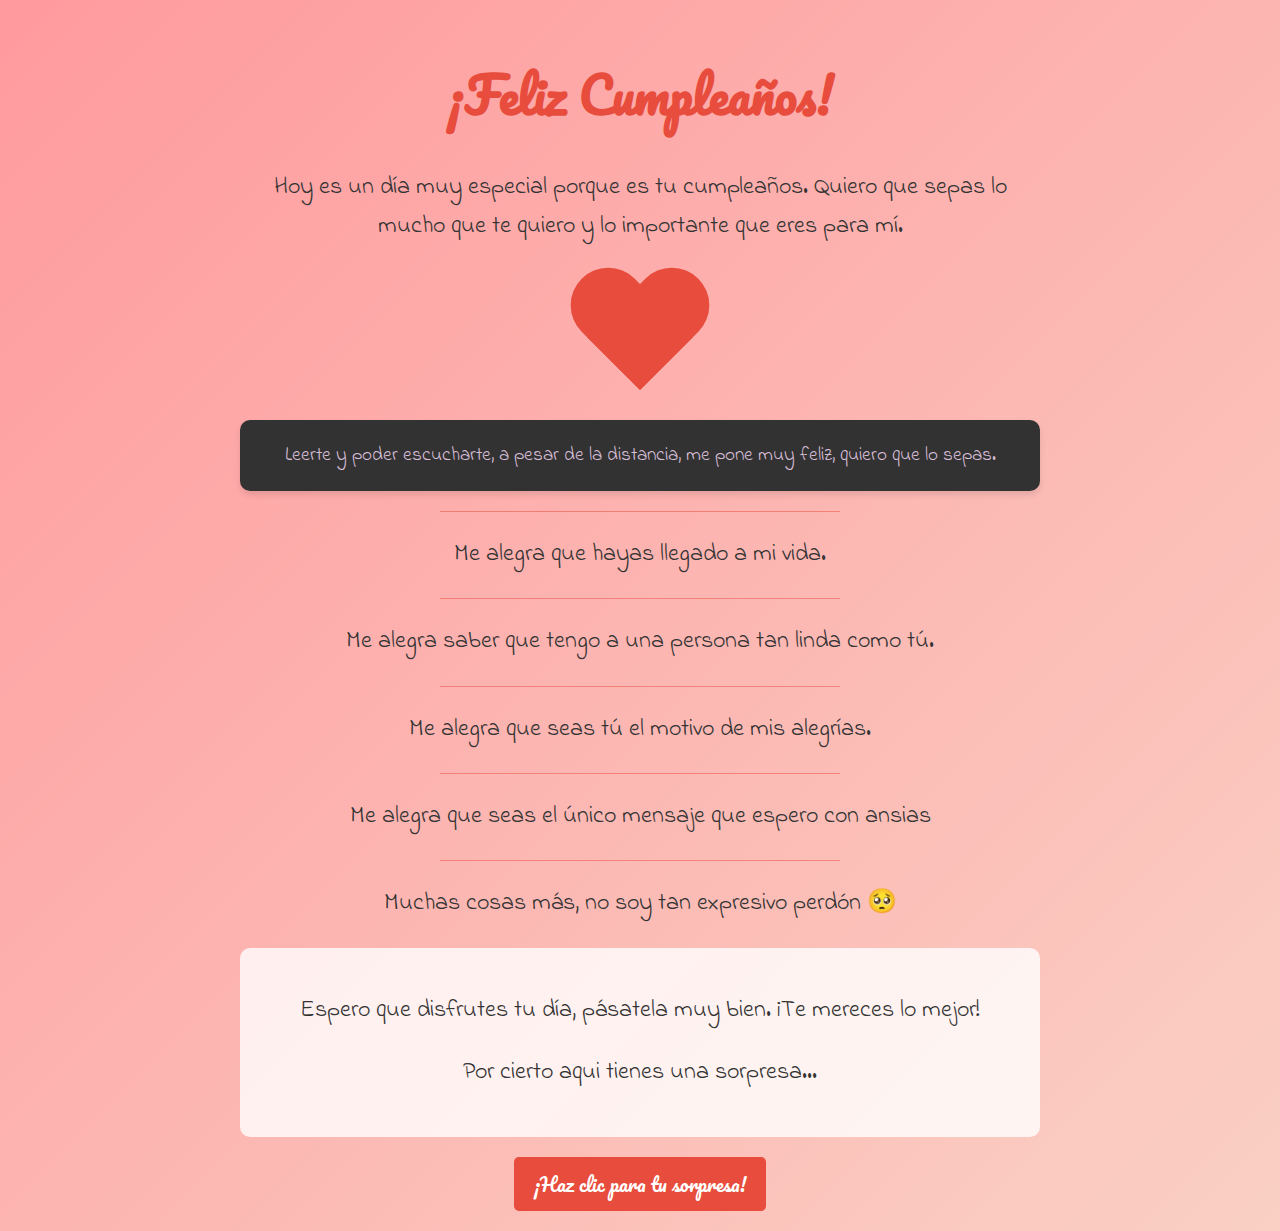
<file: index.html>
<!DOCTYPE html>
<html lang="es">

<head>
    <meta charset="UTF-8">
    <meta name="viewport" content="width=device-width, initial-scale=1.0">
    <title>Feliz Cumpleaños</title>
    <!-- Fuentes de Google -->
    <link href="https://fonts.googleapis.com/css2?family=Pacifico&family=Indie+Flower&display=swap" rel="stylesheet">
    <!-- Archivo CSS -->
    <link rel="stylesheet" href="styles.css">
</head>

<body>
    <div class="container">
        <h1>¡Feliz Cumpleaños!</h1>
        <p>Hoy es un día muy especial porque es tu cumpleaños. Quiero que sepas lo mucho que te quiero y lo importante
            que eres para mí.</p>

        <!-- Corazón hecho con CSS -->
        <div class="heart"></div>

        <!-- Mensajes especiales -->
        <div class="mensajes">
            <div class="mensaje-bloque">
                <p>Leerte y poder escucharte, a pesar de la distancia, me pone muy feliz, quiero que lo sepas.</p>
            </div>
            <hr class="divisor">
            <p>Me alegra que hayas llegado a mi vida.</p>
            <hr class="divisor">
            <p>Me alegra saber que tengo a una persona tan linda como tú.</p>
            <hr class="divisor">
            <p>Me alegra que seas tú el motivo de mis alegrías.</p>
            <hr class="divisor">
            <p>Me alegra que seas el único mensaje que espero con ansias</p>
            <hr class="divisor">
            <p>Muchas cosas más, no soy tan expresivo perdón 🥺</p>

        </div>

        <!-- Mensaje especial -->
        <div class="mensaje-especial">
            <p>Espero que disfrutes tu día, pásatela muy bien. ¡Te mereces lo mejor!</p>
            <p>Por cierto aqui tienes una sorpresa...</p>
        </div>

        <!-- Botón interactivo -->
        <a href="#" class="button" onclick="mostrarPopup()">¡Haz clic para tu sorpresa!</a>
    </div>

    <!-- Pop-up de la sorpresa -->
    <div class="popup" id="popup">
        <div class="popup-content">
            <span class="close-btn" onclick="cerrarPopup()">&times;</span>
            <img src="cat_n_flower.jpg" alt="Sorpresa" onclick="mostrarMensajeFinal()">
            <p>Me encantas, creeme eso nunca cambiará ♥️</p>
        </div>
    </div>

    <!-- Pop-up final -->
    <div class="popup" id="popup-final">
        <div class="popup-content">
            <span class="close-btn" onclick="cerrarPopupFinal()">&times;</span>
            <p>Lo siento, ya es todo. 🥔</p>
            <p>Pd: No le enseñes a todo el mundo, soy emo y asi</p>
            <p>Cuantos Cumples?</p>
        </div>
    </div>

    <!-- Archivo JavaScript -->
    <script src="scripts.js"></script>
</body>

</html>
</file>
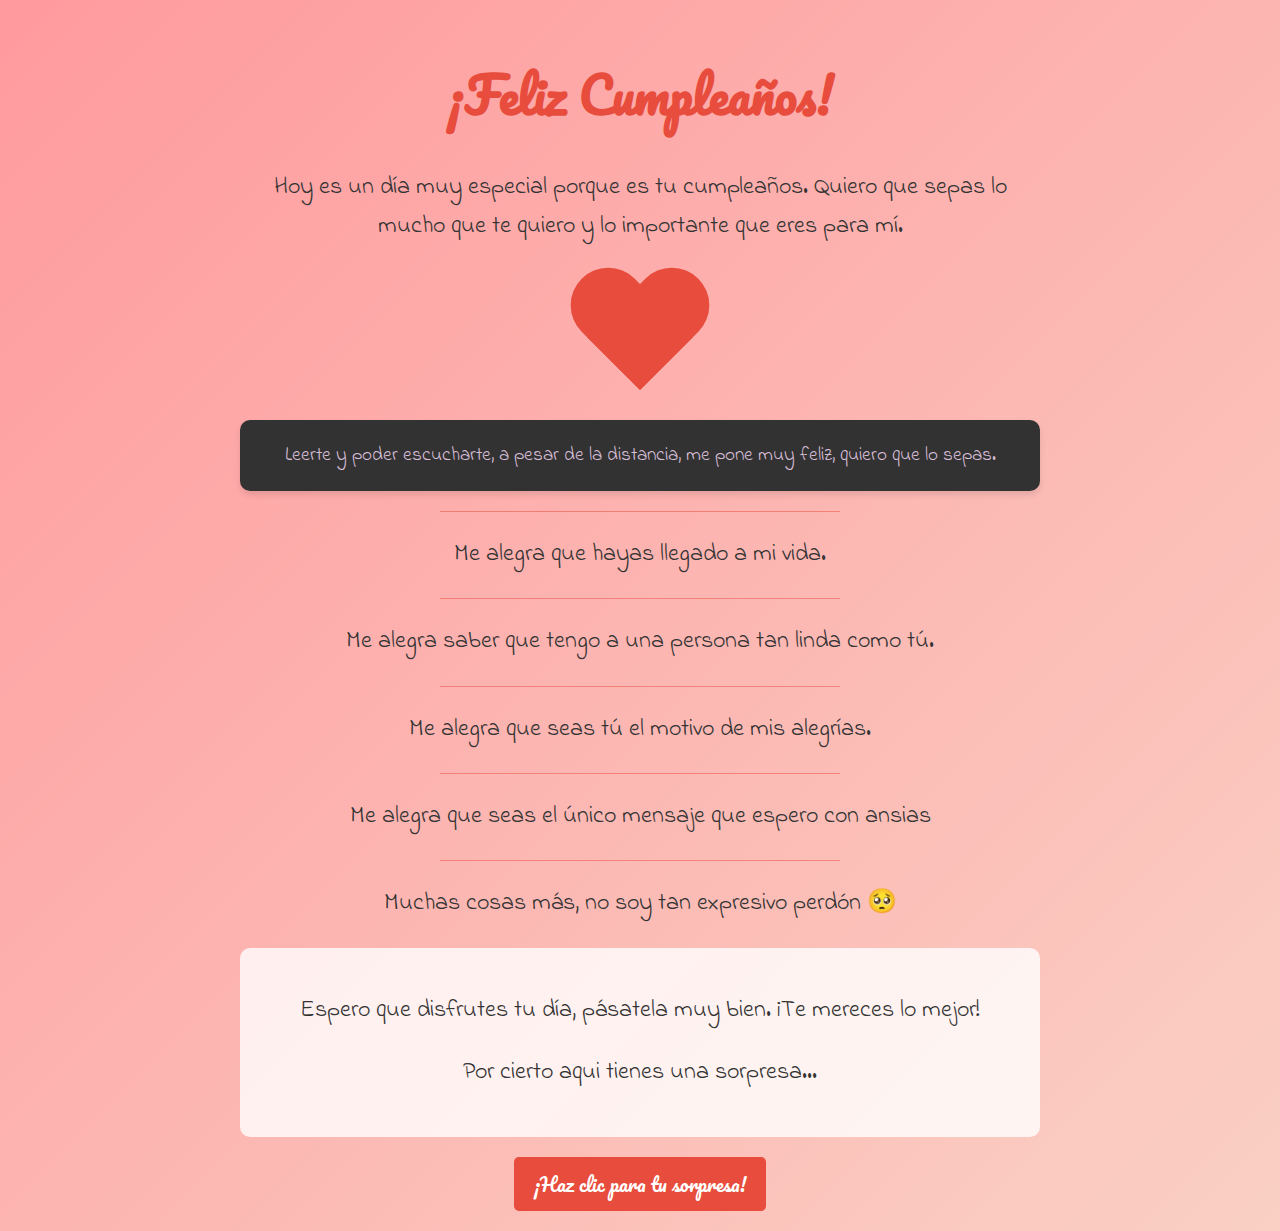
<file: main.html>
<!DOCTYPE html>
<html lang="es">

<head>
    <meta charset="UTF-8">
    <meta name="viewport" content="width=device-width, initial-scale=1.0">
    <title>Feliz Cumpleaños</title>
    <!-- Fuentes de Google -->
    <link href="https://fonts.googleapis.com/css2?family=Pacifico&family=Indie+Flower&display=swap" rel="stylesheet">
    <!-- Archivo CSS -->
    <link rel="stylesheet" href="styles.css">
</head>

<body>
    <div class="container">
        <h1>¡Feliz Cumpleaños!</h1>
        <p>Hoy es un día muy especial porque es tu cumpleaños. Quiero que sepas lo mucho que te quiero y lo importante
            que eres para mí.</p>

        <!-- Corazón hecho con CSS -->
        <div class="heart"></div>

        <!-- Mensajes especiales -->
        <div class="mensajes">
            <div class="mensaje-bloque">
                <p>Leerte y poder escucharte, a pesar de la distancia, me pone muy feliz, quiero que lo sepas.</p>
            </div>
            <hr class="divisor">
            <p>Me alegra que hayas llegado a mi vida.</p>
            <hr class="divisor">
            <p>Me alegra saber que tengo a una persona tan linda como tú.</p>
            <hr class="divisor">
            <p>Me alegra que seas tú el motivo de mis alegrías.</p>
            <hr class="divisor">
            <p>Me alegra que seas el único mensaje que espero con ansias</p>
            <hr class="divisor">
            <p>Muchas cosas más, no soy tan expresivo perdón 🥺</p>

        </div>

        <!-- Mensaje especial -->
        <div class="mensaje-especial">
            <p>Espero que disfrutes tu día, pásatela muy bien. ¡Te mereces lo mejor!</p>
            <p>Por cierto aqui tienes una sorpresa...</p>
        </div>

        <!-- Botón interactivo -->
        <a href="#" class="button" onclick="mostrarPopup()">¡Haz clic para tu sorpresa!</a>
    </div>

    <!-- Pop-up de la sorpresa -->
    <div class="popup" id="popup">
        <div class="popup-content">
            <span class="close-btn" onclick="cerrarPopup()">&times;</span>
            <img src="cat_n_flower.jpg" alt="Sorpresa" onclick="mostrarMensajeFinal()">
            <p>Me encantas ♥️</p>
        </div>
    </div>

    <!-- Pop-up final -->
    <div class="popup" id="popup-final">
        <div class="popup-content">
            <span class="close-btn" onclick="cerrarPopupFinal()">&times;</span>
            <p>Lo siento, ya es todo. 🥔</p>
            <p>Pd: No le enseñes a todo el mundo, soy emo y asi</p>
            <p>Cuantos Cumples?</p>
        </div>
    </div>

    <!-- Archivo JavaScript -->
    <script src="scripts.js"></script>
</body>

</html>
</file>
<file: styles.css>
/* Estilos generales */
body {
    font-family: 'Indie Flower', cursive;
    text-align: center;
    background: linear-gradient(135deg, #ff9a9e 0%, #fad0c4 100%);
    color: #333;
    margin: 0;
    padding: 0;
    overflow-x: hidden;
  }
  
  .container {
    padding: 20px;
    max-width: 800px;
    margin: 0 auto;
  }
  
  h1 {
    color: #e74c3c;
    font-size: 3em;
    font-family: 'Pacifico', cursive;
    animation: fadeIn 2s ease-in-out;
  }
  
  p {
    font-size: 1.5em;
    line-height: 1.6;
    animation: slideIn 1.5s ease-in-out;
  }
  
  /* Corazón hecho con CSS */
  .heart {
    width: 150px;
    height: 130px;
    position: relative;
    margin: 20px auto;
    animation: float 3s infinite ease-in-out;
  }
  
  .heart::before,
  .heart::after {
    content: '';
    position: absolute;
    top: 0;
    width: 75px;
    height: 120px;
    background: #e74c3c;
    border-radius: 50px 50px 0 0;
  }
  
  .heart::before {
    left: 75px;
    transform: rotate(-45deg);
    transform-origin: 0 100%;
  }
  
  .heart::after {
    left: 0;
    transform: rotate(45deg);
    transform-origin: 100% 100%;
  }
  
  /* Animaciones */
  @keyframes fadeIn {
    from { opacity: 0; }
    to { opacity: 1; }
  }
  
  @keyframes slideIn {
    from { transform: translateY(50px); opacity: 0; }
    to { transform: translateY(0); opacity: 1; }
  }
  
  @keyframes float {
    0% { transform: translateY(0); }
    50% { transform: translateY(-10px); }
    100% { transform: translateY(0); }
  }
  
  /* Estilo para el mensaje especial */
  .mensaje-especial {
    background: rgba(255, 255, 255, 0.8);
    padding: 20px;
    border-radius: 10px;
    margin-top: 20px;
    animation: fadeIn 4s ease-in-out;
  }
  
  /* Botón */
  .button {
    display: inline-block;
    margin-top: 20px;
    padding: 10px 20px;
    background-color: #e74c3c;
    color: white;
    text-decoration: none;
    border-radius: 5px;
    transition: background-color 0.3s ease;
    animation: fadeIn 3s ease-in-out;
    font-family: 'Pacifico', cursive;
    font-size: 1.2em;
    cursor: pointer;
  }
  
  .button:hover {
    background-color: #c0392b;
  }
  
  /* Pop-up */
  .popup {
    display: none;
    position: fixed;
    top: 0;
    left: 0;
    width: 100%;
    height: 100%;
    background: rgba(0, 0, 0, 0.7);
    justify-content: center;
    align-items: center;
    z-index: 1000;
  }
  
  .popup-content {
    background: white;
    padding: 40px;
    border-radius: 10px;
    text-align: center;
    position: relative;
    animation: fadeIn 0.5s ease-in-out;
  }
  
  .popup-content img {
    max-width: 90%;
    height: auto;
    border-radius: 10px;
  }
  
  .close-btn {
    position: absolute;
    top: -30px;
    right: 5px;
    font-size: 4.5em;
    cursor: pointer;
    color: #333;
  }
  
  .close-btn:hover {
    color: #e74c3c;
  }

  /* Estilos para los mensajes */
.mensajes {
  margin-top: 20px;
}

.mensaje-bloque {
  background: rgb(50, 50, 50);
  padding: 20px;
  border-radius: 10px;
  margin: 20px 0;
  box-shadow: 0 4px 6px rgba(0, 0, 0, 0.1);
  animation: fadeIn 2s ease-in-out;
}

.mensaje-bloque p {
  color: rgb(216, 191, 216);
  margin: 0;
  font-size: 1.2em;
  line-height: 1.6;
}

/* Divisor */
.divisor {
  border: 0;
  height: 1px;
  background: #e74c3c;
  margin: 20px auto;
  width: 50%;
  opacity: 0.5;
}
</file>
